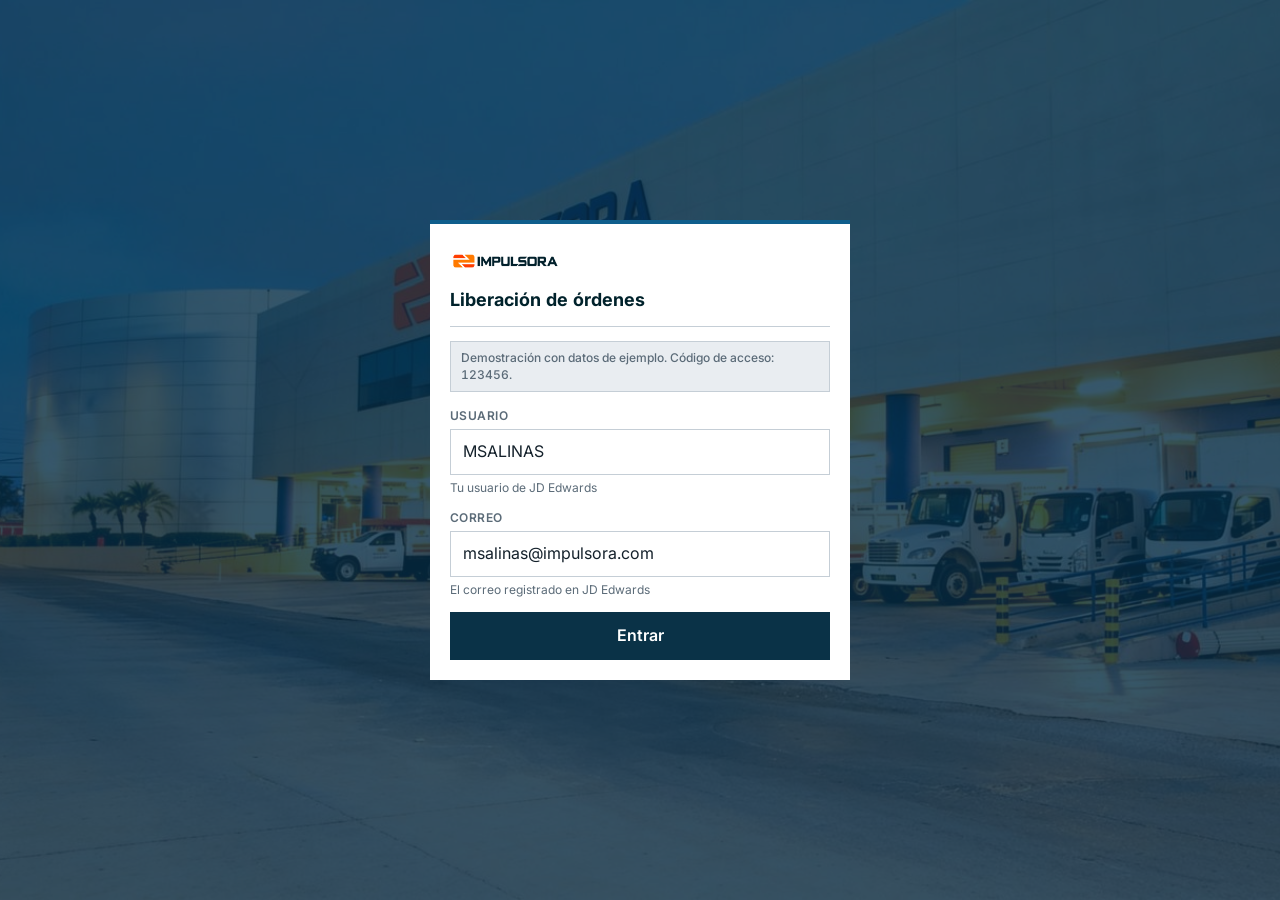
<file: index.html>
<!DOCTYPE html>
<html lang="es">
<head>
<meta charset="UTF-8">
<meta name="viewport" content="width=device-width, initial-scale=1.0, viewport-fit=cover">
<meta name="robots" content="noindex, nofollow">
<meta name="theme-color" content="#0A3247">
<title>Liberaciones · Impulsora · Demostración</title>
<link rel="icon" type="image/png" href="favicon.png">
<link rel="preconnect" href="https://fonts.googleapis.com">
<link rel="preconnect" href="https://fonts.gstatic.com" crossorigin>
<link rel="stylesheet" href="https://fonts.googleapis.com/css2?family=Inter:wght@400;500;600;700&display=swap">
<style>
*, *::before, *::after { box-sizing: border-box; margin: 0; padding: 0; }

:root {
  --tinta:      #00222B;
  --marino:     #0A3247;
  --azul:       #0F5E8C;
  --azul-osc:   #0B4B70;

  --fondo:      #F3F5F7;
  --superficie: #FFFFFF;
  --etiqueta:   #E9EDF1;
  --linea:      #C5CED6;
  --texto:      #14212B;
  --tenue:      #5B6B78;

  --amarillo:   #FFE600;
  --verde:      #A9D18E;
  --rojo:       #D32020;

  --pie:        env(safe-area-inset-bottom, 0px);
}

html { -webkit-text-size-adjust: 100%; }

body {
  font-family: "Inter", system-ui, -apple-system, "Segoe UI", sans-serif;
  font-size: 15px;
  line-height: 1.35;
  color: var(--texto);
  background: var(--fondo);
  min-height: 100vh;
  min-height: 100dvh;
  font-variant-numeric: tabular-nums;
  -webkit-font-smoothing: antialiased;
}

[hidden] { display: none !important; }

input, select, textarea, button {
  font: inherit;
  color: inherit;
  border-radius: 0;
  -webkit-appearance: none;
  appearance: none;
}

/* ── Botones ── */
.btn {
  display: inline-flex;
  align-items: center;
  justify-content: center;
  min-height: 48px;
  padding: 0 18px;
  border: 1px solid transparent;
  font-size: 16px;
  font-weight: 600;
  cursor: pointer;
  -webkit-tap-highlight-color: transparent;
}
.btn:disabled { opacity: .45; cursor: default; }
.btn-bloque { width: 100%; }
.btn-primario   { background: var(--marino); color: #fff; }
.btn-primario:active:not(:disabled)   { background: var(--tinta); }
.btn-secundario { background: var(--superficie); color: var(--marino); border-color: var(--marino); }
.btn-secundario:active:not(:disabled) { background: var(--etiqueta); }
.btn-accion     { background: var(--azul); color: #fff; }
.btn-accion:active:not(:disabled)     { background: var(--azul-osc); }
.btn-rechazo    { background: var(--rojo); color: #fff; }

.enlace {
  background: none;
  border: none;
  padding: 6px 0;
  color: var(--azul);
  font-size: 14px;
  font-weight: 500;
  text-decoration: underline;
  text-underline-offset: 2px;
  cursor: pointer;
}

/* ── Campos ── */
.campo { display: block; margin-bottom: 14px; }
.campo > span {
  display: block;
  margin-bottom: 5px;
  font-size: 12px;
  font-weight: 600;
  letter-spacing: .04em;
  text-transform: uppercase;
  color: var(--tenue);
}
.campo input, .campo textarea {
  display: block;
  width: 100%;
  padding: 11px 12px;
  border: 1px solid var(--linea);
  background: var(--superficie);
  font-size: 16px;
  outline: none;
}
.campo textarea { resize: none; line-height: 1.4; }
.campo input:focus, .campo textarea:focus { border-color: var(--azul); box-shadow: inset 0 0 0 1px var(--azul); }
.campo small { display: block; margin-top: 5px; font-size: 12px; color: var(--tenue); }

/* ── Avisos ── */
.aviso { padding: 10px 12px; margin-bottom: 14px; font-size: 14px; font-weight: 500; }
.aviso-error { background: var(--rojo); color: #fff; }
.aviso-info  { background: var(--etiqueta); color: var(--texto); border-left: 3px solid var(--azul); }
.aviso-pagina { margin: 0; }

/* ── Acceso ── */
.acceso {
  position: relative;
  min-height: 100vh;
  min-height: 100dvh;
  display: flex;
  flex-direction: column;
  justify-content: flex-end;
  padding: 16px 16px calc(16px + var(--pie));
  background: var(--marino);
}
.acceso-foto {
  position: absolute;
  inset: 0;
  background: url("impulsora-store.jpg") 22% center / cover no-repeat;
}
.acceso-foto::after {
  content: "";
  position: absolute;
  inset: 0;
  background: rgba(6, 46, 70, .80);
}
.acceso-panel {
  position: relative;
  width: 100%;
  max-width: 420px;
  margin: 0 auto;
  padding: 24px 20px 20px;
  background: var(--superficie);
  border-top: 4px solid var(--azul);
}
.acceso-logo { display: block; height: 26px; width: auto; }
.acceso-titulo {
  margin: 14px 0 20px;
  padding-bottom: 14px;
  border-bottom: 1px solid var(--linea);
  font-size: 18px;
  font-weight: 700;
  color: var(--tinta);
}
.acceso-subtitulo { font-size: 16px; font-weight: 700; color: var(--tinta); }
.acceso-texto { margin: 6px 0 16px; font-size: 14px; color: var(--tenue); }
.acceso-enlaces { display: flex; justify-content: space-between; gap: 12px; margin-top: 12px; }

.codigo { position: relative; margin-bottom: 16px; }
.codigo input {
  position: absolute;
  inset: 0;
  width: 100%;
  height: 100%;
  border: none;
  background: transparent;
  color: transparent;
  caret-color: transparent;
  font-size: 16px;
  outline: none;
  z-index: 1;
}
.codigo-celdas { display: grid; grid-template-columns: repeat(6, 1fr); gap: 8px; }
.codigo-celdas span {
  display: flex;
  align-items: center;
  justify-content: center;
  height: 54px;
  border: 1px solid var(--linea);
  background: var(--superficie);
  font-size: 24px;
  font-weight: 600;
  color: var(--tinta);
}
.codigo-botones { display: grid; grid-template-columns: 1fr 2fr; gap: 10px; }
.codigo-celdas span.activa { border-color: var(--azul); box-shadow: inset 0 0 0 1px var(--azul); }

/* ── Barra superior ── */
.barra {
  display: flex;
  align-items: center;
  justify-content: space-between;
  height: 52px;
  padding: 0 14px;
  padding-top: env(safe-area-inset-top, 0px);
  background: var(--superficie);
  border-bottom: 3px solid var(--azul);
  box-sizing: content-box;
}
.barra-logo { display: block; height: 22px; width: auto; }
.barra-usuario { display: flex; align-items: center; gap: 12px; font-size: 13px; font-weight: 600; color: var(--tinta); }
.barra-usuario .enlace { font-size: 13px; }

/* ── Búsqueda ── */
.busqueda { background: var(--marino); color: #fff; padding: 28px 14px 30px; }
.busqueda h1 { font-size: 22px; font-weight: 700; letter-spacing: -.01em; }
.busqueda p { margin: 6px 0 18px; font-size: 14px; color: rgba(255,255,255,.75); }
.busqueda.compacta { padding: 10px 14px; }
.busqueda.compacta h1, .busqueda.compacta p { display: none; }

.busqueda-fila { display: flex; background: var(--superficie); }
.selector { position: relative; flex: 0 0 76px; border-right: 1px solid var(--linea); }
.selector select {
  width: 100%;
  height: 48px;
  padding: 0 26px 0 14px;
  border: none;
  background: transparent;
  font-size: 16px;
  font-weight: 700;
  color: var(--tinta);
  outline: none;
}
.selector::after {
  content: "";
  position: absolute;
  right: 12px;
  top: 50%;
  width: 7px;
  height: 7px;
  margin-top: -6px;
  border-right: 2px solid var(--tinta);
  border-bottom: 2px solid var(--tinta);
  transform: rotate(45deg);
  pointer-events: none;
}
.busqueda-fila input {
  flex: 1 1 auto;
  min-width: 0;
  height: 48px;
  padding: 0 12px;
  border: none;
  background: transparent;
  font-size: 17px;
  font-weight: 600;
  color: var(--tinta);
  outline: none;
}
.busqueda-fila input::placeholder { color: #9AA7B2; font-weight: 400; }
.busqueda-fila .btn { flex: 0 0 auto; min-width: 92px; }

/* ── Orden ── */
#orden { padding-bottom: calc(96px + var(--pie)); }

.doc-titulo {
  display: flex;
  align-items: baseline;
  gap: 8px;
  padding: 16px 14px 12px;
}
.doc-etiqueta { font-size: 12px; font-weight: 600; letter-spacing: .06em; text-transform: uppercase; color: var(--tenue); }
.doc-numero { font-size: 22px; font-weight: 700; color: var(--tinta); }

.seccion {
  padding: 16px 14px 7px;
  font-size: 12px;
  font-weight: 700;
  letter-spacing: .06em;
  text-transform: uppercase;
  color: var(--tinta);
}
.seccion span { font-weight: 500; color: var(--tenue); letter-spacing: 0; text-transform: none; }

/* Tabla de etiqueta / valor */
.ficha {
  width: 100%;
  border-collapse: collapse;
  background: var(--superficie);
  border-top: 1px solid var(--linea);
  border-bottom: 1px solid var(--linea);
}
.ficha th, .ficha td {
  padding: 9px 12px;
  border-top: 1px solid var(--linea);
  text-align: left;
  vertical-align: top;
  font-size: 14px;
}
.ficha tr:first-child th, .ficha tr:first-child td { border-top: none; }
.ficha th {
  width: 42%;
  background: var(--etiqueta);
  border-right: 1px solid var(--linea);
  font-size: 13px;
  font-weight: 500;
  color: var(--tenue);
}
.ficha td { font-weight: 600; color: var(--texto); }
.ficha td .sub { display: block; font-weight: 400; color: var(--texto); }
.ficha td .par { display: flex; justify-content: space-between; gap: 10px; }
.ficha td .par .desc { font-weight: 400; }
.ficha td .vacio { font-weight: 400; color: var(--tenue); }

.ficha-utilidad { margin-top: 12px; }
.ficha-utilidad th {
  vertical-align: middle;
  font-size: 13px;
  font-weight: 700;
  letter-spacing: .06em;
  text-transform: uppercase;
  color: var(--tinta);
}
.celda-utilidad {
  background: var(--amarillo);
  text-align: right !important;
  font-size: 26px !important;
  font-weight: 700 !important;
  color: #000 !important;
  padding: 10px 14px !important;
}

.ficha-compacta { margin: 0 0 16px; border: 1px solid var(--linea); }
.ficha-compacta .celda-utilidad { font-size: 18px !important; padding: 8px 12px !important; }

/* Detalle de la orden */
.detalle {
  width: 100%;
  border-collapse: collapse;
  table-layout: fixed;
  background: var(--superficie);
  border-bottom: 1px solid var(--linea);
}
.detalle th {
  padding: 7px 8px;
  background: var(--marino);
  color: #fff;
  font-size: 11px;
  font-weight: 600;
  line-height: 1.2;
  text-align: left;
  vertical-align: bottom;
  border-right: 1px solid rgba(255,255,255,.22);
}
.detalle th:last-child { border-right: none; }
.detalle th.num, .detalle td.num { text-align: right; }
.detalle .col-art { width: auto; }
.detalle th:nth-child(2) { width: 56px; }
.detalle th:nth-child(3), .detalle th:nth-child(4) { width: 78px; }
.detalle th:nth-child(5) { width: 70px; }

.detalle td {
  padding: 10px 7px;
  border-top: 1px solid var(--linea);
  border-right: 1px solid var(--linea);
  font-size: 13.5px;
  color: #000;
  vertical-align: middle;
}
.detalle td:last-child { border-right: none; }
.partida { cursor: pointer; -webkit-tap-highlight-color: transparent; }
.partida .art { display: flex; align-items: center; gap: 7px; }
.partida .flecha {
  flex: 0 0 auto;
  width: 6px;
  height: 6px;
  margin-left: 2px;
  border-right: 2px solid var(--tenue);
  border-bottom: 2px solid var(--tenue);
  transform: rotate(-45deg);
}
.partida.abierta .flecha { transform: rotate(45deg); margin-top: -3px; }
.partida .sku { font-weight: 700; font-size: 14px; overflow-wrap: anywhere; }
.partida .unidad { display: block; font-size: 11px; font-weight: 400; color: var(--tenue); }
.partida.abierta td { background: #F6F8FA; }

.dif { font-weight: 700; }
.detalle td.dif-neg { background: var(--rojo); color: #fff; }
.detalle td.dif-pos { background: var(--verde); color: #000; }

.partida-detalle td { padding: 0; background: #F6F8FA; border-top: none; }
.partida-detalle dl { padding: 2px 12px 12px 27px; }
.partida-detalle .renglon {
  display: flex;
  justify-content: space-between;
  gap: 12px;
  padding: 7px 0;
  border-top: 1px solid var(--linea);
  font-size: 13.5px;
}
.partida-detalle dt { flex: 0 0 auto; color: var(--tenue); font-weight: 500; }
.partida-detalle dd { text-align: right; font-weight: 600; color: #000; }
.partida-detalle .renglon.bloque { display: block; }
.partida-detalle .renglon.bloque dd { text-align: left; margin-top: 3px; }
.partida-detalle .promo { display: block; font-weight: 600; }
.partida-detalle .promo + .promo { margin-top: 6px; }
.partida-detalle .promo small { display: block; font-size: 12px; font-weight: 400; color: var(--tenue); }
.partida-detalle .vacio { font-weight: 400; color: var(--tenue); }

.nota-pie { padding: 10px 14px 0; font-size: 12px; color: var(--tenue); }

/* ── Acciones fijas ── */
.acciones {
  position: fixed;
  left: 0;
  right: 0;
  bottom: 0;
  display: grid;
  grid-template-columns: 1fr 1fr;
  gap: 10px;
  padding: 10px 14px calc(10px + var(--pie));
  background: var(--superficie);
  border-top: 1px solid var(--linea);
  z-index: 10;
}

/* ── Hojas de confirmación ── */
.velo {
  position: fixed;
  inset: 0;
  display: flex;
  align-items: flex-end;
  background: rgba(0, 22, 30, .6);
  z-index: 50;
}
.hoja {
  width: 100%;
  max-height: 92dvh;
  overflow-y: auto;
  padding: 20px 16px calc(16px + var(--pie));
  background: var(--superficie);
  border-top: 4px solid var(--azul);
}
#hojaRechazar { border-top-color: var(--rojo); }
.hoja h3 { font-size: 18px; font-weight: 700; color: var(--tinta); }
.hoja p { margin: 8px 0 16px; font-size: 14px; color: var(--tenue); }
.hoja-botones { display: grid; grid-template-columns: 1fr 1fr; gap: 10px; }

/* ── Resultado ── */
#resultado { padding-bottom: calc(24px + var(--pie)); }
.resultado-estado {
  padding: 18px 14px;
  font-size: 18px;
  font-weight: 700;
  letter-spacing: .02em;
}
.resultado-estado small { display: block; margin-top: 3px; font-size: 13px; font-weight: 500; letter-spacing: 0; }
.resultado-estado.liberada  { background: var(--verde); color: #000; }
.resultado-estado.rechazada { background: var(--rojo); color: #fff; }
.resultado-accion { padding: 18px 14px 0; }

@media (min-width: 640px) {
  .acceso { justify-content: center; }
  #vistaApp { max-width: 560px; margin: 0 auto; background: var(--fondo); }
  .acciones, .velo { max-width: 560px; margin: 0 auto; }
}

.demo-nota { padding: 7px 14px; background: var(--etiqueta); border-bottom: 1px solid var(--linea); font-size: 12px; font-weight: 500; color: var(--tenue); }
.acceso-panel .demo-nota { margin: -6px 0 16px; border: 1px solid var(--linea); padding: 8px 10px; }
</style>
</head>
<body>
<!-- ── Acceso ─────────────────────────────────────────────── -->
<div id="vistaAcceso" class="acceso" hidden>
  <div class="acceso-foto" aria-hidden="true"></div>

  <div class="acceso-panel">
    <img class="acceso-logo" src="logo.png" alt="Impulsora" />
    <div class="acceso-titulo">Liberación de órdenes</div>

    <form id="pasoUsuario" novalidate>
      <label class="campo">
        <span>Usuario</span>
        <input id="usuario" type="text" autocomplete="username" autocapitalize="characters" autocorrect="off" spellcheck="false" />
        <small>Tu usuario de JD Edwards</small>
      </label>
      <label class="campo">
        <span>Correo</span>
        <input id="correo" type="email" autocomplete="email" autocapitalize="none" autocorrect="off" spellcheck="false" />
        <small>El correo registrado en JD Edwards</small>
      </label>
      <div class="aviso aviso-error" id="errorUsuario" hidden></div>
      <button class="btn btn-primario btn-bloque" id="btnEntrar" type="submit">Entrar</button>
    </form>

    <form id="pasoCodigo" novalidate hidden>
      <div class="acceso-subtitulo">Código de acceso</div>
      <p class="acceso-texto">Escribe el código de 6 dígitos que muestra tu app de autenticación.</p>

      <div class="codigo">
        <input id="codigo" type="text" inputmode="numeric" pattern="[0-9]*"
               autocomplete="one-time-code" aria-label="Código de 6 dígitos" />
        <div class="codigo-celdas" aria-hidden="true">
          <span></span><span></span><span></span><span></span><span></span><span></span>
        </div>
      </div>

      <div class="aviso aviso-error" id="errorCodigo" hidden></div>
      <div class="aviso aviso-info" id="notaCodigo" hidden></div>
      <div class="codigo-botones">
        <button class="btn btn-secundario" id="btnPegar" type="button">Pegar</button>
        <button class="btn btn-primario" id="btnVerificar" type="submit">Verificar</button>
      </div>

      <div class="acceso-enlaces">
        <button type="button" class="enlace" id="btnVolver">Volver</button>
        <button type="button" class="enlace" id="btnConfigurar">¿Primera vez? Configurar mi app</button>
      </div>
    </form>
  </div>
</div>

<!-- ── Aplicación ─────────────────────────────────────────── -->
<div id="vistaApp" hidden>
  <header class="barra">
    <img class="barra-logo" src="logo.png" alt="Impulsora" />
    <div class="barra-usuario">
      <span id="usuarioActivo"></span>
      <button type="button" class="enlace" id="btnSalir">Salir</button>
    </div>
  </header>

  <section class="busqueda" id="busqueda">
    <h1>Liberación de órdenes</h1>
    <p>Escribe el número de documento para revisarlo.</p>
    <form class="busqueda-fila" id="formBusqueda" novalidate>
      <div class="selector">
        <select id="tipoDoc" aria-label="Tipo de documento">
          <option value="SQ" selected>SQ</option>
          <option value=""></option>
        </select>
      </div>
      <input id="numDoc" type="text" inputmode="numeric" pattern="[0-9]*" autocomplete="off"
             placeholder="Número" aria-label="Número de documento" />
      <button class="btn btn-accion" id="btnBuscar" type="submit">Buscar</button>
    </form>
  </section>

  <div class="aviso aviso-error aviso-pagina" id="errorBusqueda" hidden></div>

  <main id="orden" hidden>
    <div class="doc-titulo">
      <span class="doc-etiqueta">Orden</span>
      <span class="doc-numero" id="docNumero"></span>
    </div>

    <table class="ficha" id="encabezado"></table>

    <table class="ficha ficha-utilidad">
      <tr>
        <th>Utilidad</th>
        <td class="celda-utilidad" id="utilidad"></td>
      </tr>
    </table>

    <h2 class="seccion">Detalle de la orden <span id="numPartidas"></span></h2>
    <table class="detalle">
      <thead>
        <tr>
          <th class="col-art">Artículo</th>
          <th class="num">Cant.</th>
          <th class="num">PU Máx.<br>Aut.</th>
          <th class="num">PU<br>Orden</th>
          <th class="num">Dif.</th>
        </tr>
      </thead>
      <tbody id="partidas"></tbody>
    </table>
    <p class="nota-pie">Toca un artículo para ver descripción, costo y promociones.</p>
  </main>

  <main id="resultado" hidden>
    <div class="resultado-estado" id="resultadoEstado"></div>
    <table class="ficha" id="resultadoFicha"></table>
    <div class="resultado-accion">
      <button type="button" class="btn btn-primario btn-bloque" id="btnOtra">Buscar otra orden</button>
    </div>
  </main>

  <div class="acciones" id="acciones" hidden>
    <button type="button" class="btn btn-secundario" id="btnRechazar">Rechazar</button>
    <button type="button" class="btn btn-primario" id="btnLiberar">Liberar</button>
  </div>
</div>

<!-- ── Confirmaciones ─────────────────────────────────────── -->
<div class="velo" id="velo" hidden>
  <div class="hoja" id="hojaLiberar" role="dialog" aria-modal="true" aria-labelledby="tituloLiberar" hidden>
    <h3 id="tituloLiberar"></h3>
    <p id="textoLiberar"></p>
    <table class="ficha ficha-compacta" id="resumenLiberar"></table>
    <div class="aviso aviso-error" id="errorLiberar" hidden></div>
    <div class="hoja-botones">
      <button type="button" class="btn btn-secundario" data-cerrar>Cancelar</button>
      <button type="button" class="btn btn-primario" id="btnConfirmarLiberar">Sí, liberar</button>
    </div>
  </div>

  <div class="hoja" id="hojaRechazar" role="dialog" aria-modal="true" aria-labelledby="tituloRechazar" hidden>
    <h3 id="tituloRechazar"></h3>
    <p id="textoRechazar"></p>
    <label class="campo">
      <span>Observación</span>
      <textarea id="observacion" rows="4" maxlength="500" placeholder="Motivo del rechazo"></textarea>
      <small><span id="cuentaObservacion">0</span> / 500 · se incluye en el correo al originador</small>
    </label>
    <div class="aviso aviso-error" id="errorRechazar" hidden></div>
    <div class="hoja-botones">
      <button type="button" class="btn btn-secundario" data-cerrar>Cancelar</button>
      <button type="button" class="btn btn-rechazo" id="btnConfirmarRechazar" disabled>Sí, rechazar</button>
    </div>
  </div>
</div>
<script>
(function simulacion(responder, demo) {
  const fetchReal = window.fetch.bind(window);
  window.fetch = async (ruta, opciones = {}) => {
    const url = new URL(ruta, location.href);
    const inicio = url.pathname.indexOf("/api/");
    if (inicio < 0) return fetchReal(ruta, opciones);

    let cuerpo = {};
    try { cuerpo = (opciones.body && JSON.parse(opciones.body)) || {}; } catch { /* cuerpo vacío */ }
    const token = (opciones.headers || {})["X-Session-Token"];
    const [estado, respuesta] = responder(`${opciones.method || "GET"} ${url.pathname.slice(inicio)}`, cuerpo, token);
    await new Promise((listo) => setTimeout(listo, 350));
    return new Response(JSON.stringify(respuesta), { status: estado, headers: { "content-type": "application/json" } });
  };

  const nota = (texto) => {
    const el = document.createElement("div");
    el.className = "demo-nota";
    el.textContent = texto;
    return el;
  };
  document.querySelector(".acceso-titulo").after(
    nota(`Demostración con datos de ejemplo. Código de acceso: ${demo.codigo}.`),
  );
  document.querySelector(".barra").after(
    nota(`Demostración · datos de ejemplo · orden de prueba ${demo.orden}`),
  );
  document.getElementById("usuario").value = demo.usuario;
  document.getElementById("correo").value = demo.correo;
})(
  (function crearApi({ USUARIOS, CODIGO_VALIDO, ORDENES, COPIA }) {
  const pendientes = new Map();
  const sesiones = new Map();
  let consecutivo = 0;
  const ficha = (prefijo) => `${prefijo}-${++consecutivo}-${Math.random().toString(36).slice(2, 10)}`;

  const vencido = { pendingExpired: true, error: "El tiempo para escribir el código terminó. Vuelve a entrar." };

  function publico(orden) {
    const { originadorCorreo: _correo, ...resto } = orden;
    return resto;
  }

  function cierre(orden, usuario) {
    return {
      ok: true,
      usuario: usuario.usuario,
      fecha: new Date().toISOString(),
      correo: { enviado: true, para: orden.originadorCorreo, copia: COPIA },
    };
  }

  return function responder(ruta, cuerpo, token) {
    if (ruta === "POST /api/validausuario") {
      const usuario = USUARIOS[String(cuerpo.usuario || "").trim().toUpperCase()];
      if (!usuario) return [200, { valid: false, error: "Usuario no válido en JD Edwards" }];
      if (usuario.correo !== String(cuerpo.correo || "").trim().toLowerCase()) {
        return [200, { valid: false, error: "El correo no coincide con el registrado en JD Edwards para este usuario." }];
      }
      const pendingToken = ficha("pendiente");
      pendientes.set(pendingToken, usuario);
      return [200, { valid: false, mfaRequired: true, pendingToken, user: usuario }];
    }

    if (ruta === "POST /api/mfa/configurar") {
      const usuario = pendientes.get(cuerpo.pendingToken);
      if (!usuario) return [401, { sent: false, ...vencido }];
      return [200, { sent: true, sentTo: usuario.correo }];
    }

    if (ruta === "POST /api/mfa/verify") {
      const usuario = pendientes.get(cuerpo.pendingToken);
      if (!usuario) return [401, { valid: false, ...vencido }];
      if (cuerpo.code !== CODIGO_VALIDO) return [200, { valid: false, error: "Código incorrecto. Revisa la app e inténtalo de nuevo." }];
      const nuevo = ficha("sesion");
      sesiones.set(nuevo, usuario);
      return [200, { valid: true, token: nuevo, user: usuario }];
    }

    const usuario = sesiones.get(token);
    if (!usuario) return [401, { sessionExpired: true, error: "Tu sesión expiró o no es válida. Vuelve a iniciar sesión." }];

    if (ruta === "GET /api/session") return [200, { valid: true, user: usuario }];

    const orden = ORDENES[`${cuerpo.tipo || ""} ${cuerpo.orden}`.trim()];
    if (ruta === "POST /api/orden") {
      return [200, orden ? { encontrada: true, orden: publico(orden) } : { encontrada: false }];
    }
    if (ruta === "POST /api/liberar") {
      return orden ? [200, cierre(orden, usuario)] : [404, { ok: false, error: "No se encontró la orden." }];
    }
    if (ruta === "POST /api/rechazar") {
      if (!orden) return [404, { ok: false, error: "No se encontró la orden." }];
      if (!String(cuerpo.observacion || "").trim()) return [400, { ok: false, error: "Escribe la observación del rechazo." }];
      return [200, cierre(orden, usuario)];
    }
    return [404, { error: `Ruta no encontrada: ${ruta}` }];
  };
})({"CODIGO_VALIDO":"123456","COPIA":"laura@impulsora.com","ORDENES":{"SQ 5024098":{"tipo":"SQ","numero":5024098,"cliente":{"numero":"222111","nombre":"CLIENTE CONTADO MOSTRADOR","tipo":"MOS"},"condiciones":{"codigo":"CDO","descripcion":"Contado","valor":0},"descuento":{"codigo":"CDO","descripcion":"Contado","valor":0},"sucursal":"1080","zona":"999","in":"NO","fecha":"2026-11-12","originador":"SMUGRABI","originadorCorreo":"smugrabi@impulsora.com","ocCliente":"","utilidad":30.96,"partidas":[{"sku":"QO120","cantidad":24,"puMax":158.93,"puOrden":158.49,"moneda":"MXP","um":"PZ","descripcion":"ACEITE MOTOR 20W50 MULTIGRADO 946 ML","costo42":121.37,"promociones":[{"descripcion":"Promoción noviembre 3%","vigencia":"01/11/2026 al 30/11/2026"}],"diferencia":-0.2768514440319623},{"sku":"QO340","cantidad":2,"puMax":1573.01,"puOrden":2000,"moneda":"MXP","um":"PZ","descripcion":"ACEITE MOTOR DIESEL 15W40 CUBETA 19 L","costo42":1380.72,"promociones":[],"diferencia":27.144773396227617},{"sku":"FA2210","cantidad":12,"puMax":96.5,"puOrden":96.5,"moneda":"MXP","um":"PZ","descripcion":"FILTRO DE ACEITE SELLADO LINEA LIGERA","costo42":71.2,"promociones":[],"diferencia":0},{"sku":"BA4475","cantidad":4,"puMax":2315,"puOrden":2190,"moneda":"MXP","um":"PZ","descripcion":"BATERIA 12 V 550 CCA GRUPO 47","costo42":1842.66,"promociones":[{"descripcion":"Volumen 4+ piezas 5%","vigencia":"15/10/2026 al 31/12/2026"},{"descripcion":"Bonificación proveedor 2%","vigencia":"01/11/2026 al 30/11/2026"}],"diferencia":-5.399568034557236},{"sku":"LI0815","cantidad":1200,"puMax":12.4,"puOrden":13.1,"moneda":"MXP","um":"LT","descripcion":"ANTICONGELANTE CONCENTRADO VERDE A GRANEL","costo42":9.85,"promociones":[],"diferencia":5.645161290322575},{"sku":"BU9003","cantidad":36,"puMax":48.75,"puOrden":47.9,"moneda":"MXP","um":"PZ","descripcion":"BUJIA DE IRIDIO ROSCA 14 MM","costo42":33.1,"promociones":[],"diferencia":-1.7435897435897467}]}},"USUARIOS":{"MSALINAS":{"usuario":"MSALINAS","nombre":"Marco Salinas","rol":"ADMIN","correo":"msalinas@impulsora.com"}}}),
  {"usuario":"MSALINAS","correo":"msalinas@impulsora.com","codigo":"123456","orden":5024098}
);
</script>
<script>
/**
 * api.js — llamadas a la API propia (/api/*).
 *
 * El acceso es en dos pasos: /api/validausuario revisa usuario y correo, y
 * /api/mfa/verify revisa el código de 6 dígitos y devuelve el token de sesión
 * que exigen las demás rutas, en el encabezado X-Session-Token.
 */

const CLAVE_TOKEN = "libToken";
const CLAVE_USUARIO = "libUsuario";

// sessionStorage puede no estar disponible (navegación privada); la sesión vive
// entonces solo en memoria, hasta recargar la página.
const memoria = {};
const guardado = {
  leer(clave) {
    try { return sessionStorage.getItem(clave); } catch { return memoria[clave] ?? null; }
  },
  poner(clave, valor) {
    memoria[clave] = valor;
    try { sessionStorage.setItem(clave, valor); } catch { /* queda en memoria */ }
  },
  quitar(clave) {
    delete memoria[clave];
    try { sessionStorage.removeItem(clave); } catch { /* ya no está en memoria */ }
  },
};

const sesion = {
  token: () => guardado.leer(CLAVE_TOKEN) || "",
  usuario: () => {
    try { return JSON.parse(guardado.leer(CLAVE_USUARIO)) || null; } catch { return null; }
  },
  guardar(token, usuario) {
    guardado.poner(CLAVE_TOKEN, token);
    guardado.poner(CLAVE_USUARIO, JSON.stringify(usuario));
  },
  cerrar() {
    guardado.quitar(CLAVE_TOKEN);
    guardado.quitar(CLAVE_USUARIO);
  },
};

// Resuelve { ok, status, data }. Nunca lanza: los fallos de red llegan como data.error.
async function llamar(ruta, cuerpo, metodo = "POST") {
  let res;
  try {
    res = await fetch(ruta, {
      method: metodo,
      headers: { "Content-Type": "application/json", "X-Session-Token": sesion.token() },
      body: metodo === "GET" ? undefined : JSON.stringify(cuerpo || {}),
    });
  } catch {
    return { ok: false, status: 0, data: { error: "Sin conexión. Revisa tu red e inténtalo de nuevo." } };
  }
  const data = await res.json().catch(() => ({ error: `El servidor respondió HTTP ${res.status}` }));
  if (res.status === 401 && data.sessionExpired && typeof alExpirarSesion === "function") alExpirarSesion();
  return { ok: res.ok, status: res.status, data };
}

const api = {
  validarUsuario: (usuario, correo) => llamar("/api/validausuario", { usuario, correo }),
  configurarCodigo: (pendingToken) => llamar("/api/mfa/configurar", { pendingToken }),
  verificarCodigo: (pendingToken, code) => llamar("/api/mfa/verify", { pendingToken, code }),
  revisarSesion: () => llamar("/api/session", null, "GET"),
  buscarOrden: (tipo, orden) => llamar("/api/orden", { tipo, orden }),
  liberar: (tipo, orden) => llamar("/api/liberar", { tipo, orden }),
  rechazar: (tipo, orden, observacion) => llamar("/api/rechazar", { tipo, orden, observacion }),
};

</script>
<script>
const $ = (id) => document.getElementById(id);

const numero2 = new Intl.NumberFormat("es-MX", { minimumFractionDigits: 2, maximumFractionDigits: 2 });
const cantidad = new Intl.NumberFormat("es-MX", { maximumFractionDigits: 2 });
const porcentaje = (n) => `${numero2.format(n)}%`;

function esc(valor) {
  return String(valor ?? "")
    .replace(/&/g, "&amp;")
    .replace(/</g, "&lt;")
    .replace(/>/g, "&gt;")
    .replace(/"/g, "&quot;")
    .replace(/'/g, "&#39;");
}

// "2026-11-12" → "12/11/2026"
function fechaCorta(iso) {
  const m = /^(\d{4})-(\d{2})-(\d{2})/.exec(String(iso || ""));
  return m ? `${m[3]}/${m[2]}/${m[1]}` : String(iso || "");
}

function fechaHora(iso) {
  const d = new Date(iso);
  if (Number.isNaN(d.getTime())) return "";
  return d.toLocaleString("es-MX", {
    timeZone: "America/Monterrey",
    day: "2-digit", month: "2-digit", year: "numeric",
    hour: "2-digit", minute: "2-digit", hour12: false,
  });
}

function mostrar(el, texto) {
  el.textContent = texto;
  el.hidden = false;
}

function ocupado(boton, texto) {
  boton.dataset.texto = boton.dataset.texto || boton.textContent;
  boton.disabled = true;
  boton.textContent = texto;
}

function libre(boton) {
  boton.disabled = false;
  if (boton.dataset.texto) boton.textContent = boton.dataset.texto;
}

// ── Acceso ───────────────────────────────────────────────────────────────────

let tokenPendiente = "";
let usuarioPendiente = null;

function abrirAcceso() {
  $("vistaApp").hidden = true;
  $("vistaAcceso").hidden = false;
  cerrarHojas();
  irAPasoUsuario();
}

function irAPasoUsuario() {
  tokenPendiente = "";
  $("pasoCodigo").hidden = true;
  $("pasoUsuario").hidden = false;
  $("errorUsuario").hidden = true;
}

function irAPasoCodigo() {
  $("pasoUsuario").hidden = true;
  $("pasoCodigo").hidden = false;
  $("errorCodigo").hidden = true;
  $("notaCodigo").hidden = true;
  $("codigo").value = "";
  pintarCodigo();
  $("codigo").focus();
}

function pintarCodigo() {
  const valor = $("codigo").value;
  const enfocado = document.activeElement === $("codigo");
  document.querySelectorAll(".codigo-celdas span").forEach((celda, i) => {
    celda.textContent = valor[i] || "";
    celda.classList.toggle("activa", enfocado && i === Math.min(valor.length, 5));
  });
}

$("pasoUsuario").addEventListener("submit", async (e) => {
  e.preventDefault();
  $("errorUsuario").hidden = true;
  const usuario = $("usuario").value.trim();
  const correo = $("correo").value.trim();
  if (!usuario || !correo) return mostrar($("errorUsuario"), "Escribe tu usuario y tu correo.");

  ocupado($("btnEntrar"), "Validando…");
  const { data } = await api.validarUsuario(usuario, correo);
  libre($("btnEntrar"));

  if (!data.mfaRequired) return mostrar($("errorUsuario"), data.error || "No se pudo validar el usuario.");
  tokenPendiente = data.pendingToken;
  usuarioPendiente = data.user;
  irAPasoCodigo();
});

$("codigo").addEventListener("input", () => {
  $("codigo").value = $("codigo").value.replace(/\D/g, "").slice(0, 6);
  pintarCodigo();
});

// Código de 6 dígitos dentro de un texto copiado ("123456" o "123 456"), o "".
function codigoEn(texto) {
  const m = /(?:^|\D)(\d{3})\s?(\d{3})(?!\d)/.exec(String(texto || ""));
  return m ? m[1] + m[2] : "";
}

function ponerCodigo(texto) {
  const codigo = codigoEn(texto);
  if (!codigo) return mostrar($("errorCodigo"), "Lo que copiaste no es un código de 6 dígitos.");
  $("errorCodigo").hidden = true;
  $("codigo").value = codigo;
  pintarCodigo();
}

$("codigo").addEventListener("paste", (e) => {
  e.preventDefault();
  ponerCodigo(e.clipboardData ? e.clipboardData.getData("text") : "");
});

$("btnPegar").addEventListener("click", async () => {
  $("errorCodigo").hidden = true;
  let copiado;
  try {
    copiado = await navigator.clipboard.readText();
  } catch {
    return mostrar($("errorCodigo"), "No se pudo leer lo copiado. Mantén presionados los recuadros y elige Pegar.");
  }
  ponerCodigo(copiado);
});
$("codigo").addEventListener("focus", pintarCodigo);
$("codigo").addEventListener("blur", pintarCodigo);

$("pasoCodigo").addEventListener("submit", async (e) => {
  e.preventDefault();
  $("errorCodigo").hidden = true;
  const code = $("codigo").value;
  if (code.length !== 6) return mostrar($("errorCodigo"), "Escribe los 6 dígitos que muestra la app.");

  ocupado($("btnVerificar"), "Verificando…");
  const { data } = await api.verificarCodigo(tokenPendiente, code);
  libre($("btnVerificar"));

  if (data.valid) {
    sesion.guardar(data.token, data.user);
    return abrirApp();
  }
  if (data.pendingExpired) {
    irAPasoUsuario();
    return mostrar($("errorUsuario"), data.error || "Vuelve a entrar.");
  }
  $("codigo").value = "";
  pintarCodigo();
  mostrar($("errorCodigo"), data.error || "Código incorrecto.");
});

$("btnVolver").addEventListener("click", irAPasoUsuario);

$("btnConfigurar").addEventListener("click", async () => {
  $("errorCodigo").hidden = true;
  $("notaCodigo").hidden = true;
  $("btnConfigurar").disabled = true;
  const { data } = await api.configurarCodigo(tokenPendiente);
  $("btnConfigurar").disabled = false;

  if (data.sent) {
    return mostrar($("notaCodigo"), `Enviamos las instrucciones a ${data.sentTo}. Abre el correo en este celular y sigue los pasos.`);
  }
  if (data.pendingExpired) {
    irAPasoUsuario();
    return mostrar($("errorUsuario"), data.error || "Vuelve a entrar.");
  }
  mostrar($("errorCodigo"), data.error || "No se pudo enviar el correo.");
});

function alExpirarSesion() {
  sesion.cerrar();
  abrirAcceso();
  mostrar($("errorUsuario"), "Tu sesión terminó. Vuelve a entrar.");
}

// ── Búsqueda ─────────────────────────────────────────────────────────────────

let ordenActual = null;

function abrirApp() {
  const usuario = sesion.usuario();
  $("usuarioActivo").textContent = usuario ? usuario.usuario : "";
  $("vistaAcceso").hidden = true;
  $("vistaApp").hidden = false;
  reiniciarBusqueda();
}

function reiniciarBusqueda() {
  ordenActual = null;
  $("orden").hidden = true;
  $("resultado").hidden = true;
  $("acciones").hidden = true;
  $("errorBusqueda").hidden = true;
  $("busqueda").hidden = false;
  $("busqueda").classList.remove("compacta");
  $("numDoc").value = "";
}

function referencia(orden) {
  return [orden.tipo, orden.numero].filter(Boolean).join(" ");
}

$("numDoc").addEventListener("input", () => {
  $("numDoc").value = $("numDoc").value.replace(/\D/g, "").slice(0, 10);
});

$("formBusqueda").addEventListener("submit", async (e) => {
  e.preventDefault();
  $("errorBusqueda").hidden = true;
  const tipo = $("tipoDoc").value;
  const numero = $("numDoc").value.trim();
  if (!numero) return mostrar($("errorBusqueda"), "Escribe el número de documento.");

  $("numDoc").blur();
  ocupado($("btnBuscar"), "Buscando…");
  const { ok, data } = await api.buscarOrden(tipo, numero);
  libre($("btnBuscar"));

  if (!ok || !data.encontrada) {
    $("orden").hidden = true;
    $("acciones").hidden = true;
    ordenActual = null;
    const ref = [tipo, numero].filter(Boolean).join(" ");
    return mostrar($("errorBusqueda"), data.error || `No se encontró la orden ${ref}.`);
  }
  pintarOrden(data.orden);
});

// ── Orden ────────────────────────────────────────────────────────────────────

function fila(etiqueta, valorHtml) {
  return `<tr><th>${esc(etiqueta)}</th><td>${valorHtml}</td></tr>`;
}

function texto(valor) {
  const v = String(valor ?? "").trim();
  return v ? esc(v) : `<span class="vacio">—</span>`;
}

// Código y descripción a la izquierda, valor numérico a la derecha.
function claveDescripcion(clave, descripcion, valor) {
  return `<span class="par"><span>${esc(clave)} <span class="desc">${esc(descripcion)}</span></span><span>${esc(valor)}</span></span>`;
}

function pintarOrden(orden) {
  ordenActual = orden;
  $("docNumero").textContent = referencia(orden);

  $("encabezado").innerHTML = [
    fila("Cliente", `${esc(orden.cliente.numero)}<span class="sub">${esc(orden.cliente.nombre)}</span>`),
    fila("Tipo de cliente", texto(orden.cliente.tipo)),
    fila("Condiciones cliente", claveDescripcion(orden.condiciones.codigo, orden.condiciones.descripcion, orden.condiciones.valor)),
    fila("Descuento encabezado", claveDescripcion(orden.descuento.codigo, orden.descuento.descripcion, orden.descuento.valor)),
    fila("Sucursal venta", texto(orden.sucursal)),
    fila("Zona cliente", texto(orden.zona)),
    fila("** IN **", texto(orden.in)),
    fila("Fecha orden", texto(fechaCorta(orden.fecha))),
    fila("Originador", texto(orden.originador)),
    fila("OC cliente", texto(orden.ocCliente)),
  ].join("");

  $("utilidad").textContent = porcentaje(orden.utilidad);

  const n = orden.partidas.length;
  $("numPartidas").textContent = `· ${n} ${n === 1 ? "artículo" : "artículos"}`;
  $("partidas").innerHTML = orden.partidas.map(filaPartida).join("");

  $("busqueda").classList.add("compacta");
  $("resultado").hidden = true;
  $("orden").hidden = false;
  $("acciones").hidden = false;
  window.scrollTo(0, 0);
}

function filaPartida(p, i) {
  const clase = p.diferencia < 0 ? "dif-neg" : "dif-pos";
  const promos = (p.promociones || []).length
    ? p.promociones.map((pr) => `<span class="promo">${esc(pr.descripcion)}<small>${esc(pr.vigencia)}</small></span>`).join("")
    : `<span class="vacio">Sin promociones</span>`;

  return `
    <tr class="partida" data-i="${i}" tabindex="0" role="button" aria-expanded="false">
      <td>
        <span class="art"><span class="flecha"></span>
          <span><span class="sku">${esc(p.sku)}</span><span class="unidad">${esc(p.um)} · ${esc(p.moneda)}</span></span>
        </span>
      </td>
      <td class="num">${cantidad.format(p.cantidad)}</td>
      <td class="num">${numero2.format(p.puMax)}</td>
      <td class="num">${numero2.format(p.puOrden)}</td>
      <td class="num dif ${clase}">${porcentaje(p.diferencia)}</td>
    </tr>
    <tr class="partida-detalle" data-detalle="${i}" hidden>
      <td colspan="5">
        <dl>
          <div class="renglon bloque"><dt>Descripción</dt><dd>${texto(p.descripcion)}</dd></div>
          <div class="renglon"><dt>Costo 42</dt><dd>${numero2.format(p.costo42)} ${esc(p.moneda)}</dd></div>
          <div class="renglon bloque"><dt>Promociones</dt><dd>${promos}</dd></div>
        </dl>
      </td>
    </tr>`;
}

function alternarPartida(filaEl) {
  const detalle = document.querySelector(`[data-detalle="${filaEl.dataset.i}"]`);
  const abrir = detalle.hidden;
  detalle.hidden = !abrir;
  filaEl.classList.toggle("abierta", abrir);
  filaEl.setAttribute("aria-expanded", String(abrir));
}

$("partidas").addEventListener("click", (e) => {
  const filaEl = e.target.closest(".partida");
  if (filaEl) alternarPartida(filaEl);
});
$("partidas").addEventListener("keydown", (e) => {
  if (e.key !== "Enter" && e.key !== " ") return;
  const filaEl = e.target.closest(".partida");
  if (filaEl) { e.preventDefault(); alternarPartida(filaEl); }
});

// ── Liberar / rechazar ───────────────────────────────────────────────────────

function abrirHoja(id) {
  $("velo").hidden = false;
  $("hojaLiberar").hidden = id !== "hojaLiberar";
  $("hojaRechazar").hidden = id !== "hojaRechazar";
  document.body.style.overflow = "hidden";
}

function cerrarHojas() {
  $("velo").hidden = true;
  document.body.style.overflow = "";
}

$("velo").addEventListener("click", (e) => {
  if (e.target === $("velo") || e.target.closest("[data-cerrar]")) cerrarHojas();
});

$("btnLiberar").addEventListener("click", () => {
  const ref = referencia(ordenActual);
  $("tituloLiberar").textContent = `¿Liberar la orden ${ref}?`;
  $("textoLiberar").textContent = `¿Estás seguro? Se avisará por correo al originador (${ordenActual.originador}).`;
  $("resumenLiberar").innerHTML =
    fila("Cliente", `${esc(ordenActual.cliente.numero)}<span class="sub">${esc(ordenActual.cliente.nombre)}</span>`) +
    `<tr><th>Utilidad</th><td class="celda-utilidad">${esc(porcentaje(ordenActual.utilidad))}</td></tr>`;
  $("errorLiberar").hidden = true;
  abrirHoja("hojaLiberar");
});

$("btnRechazar").addEventListener("click", () => {
  const ref = referencia(ordenActual);
  $("tituloRechazar").textContent = `¿Rechazar la orden ${ref}?`;
  $("textoRechazar").textContent = `¿Estás seguro? Se avisará por correo al originador (${ordenActual.originador}).`;
  $("observacion").value = "";
  $("cuentaObservacion").textContent = "0";
  $("btnConfirmarRechazar").disabled = true;
  $("errorRechazar").hidden = true;
  abrirHoja("hojaRechazar");
});

$("observacion").addEventListener("input", () => {
  const valor = $("observacion").value;
  $("cuentaObservacion").textContent = String(valor.length);
  $("btnConfirmarRechazar").disabled = valor.trim().length === 0;
});

$("btnConfirmarLiberar").addEventListener("click", async () => {
  $("errorLiberar").hidden = true;
  ocupado($("btnConfirmarLiberar"), "Liberando…");
  const { ok, data } = await api.liberar(ordenActual.tipo, ordenActual.numero);
  libre($("btnConfirmarLiberar"));
  if (!ok || !data.ok) return mostrar($("errorLiberar"), data.error || "No se pudo liberar la orden.");
  pintarResultado("liberada", data);
});

$("btnConfirmarRechazar").addEventListener("click", async () => {
  $("errorRechazar").hidden = true;
  const observacion = $("observacion").value.trim();
  ocupado($("btnConfirmarRechazar"), "Rechazando…");
  const { ok, data } = await api.rechazar(ordenActual.tipo, ordenActual.numero, observacion);
  libre($("btnConfirmarRechazar"));
  if (!ok || !data.ok) return mostrar($("errorRechazar"), data.error || "No se pudo rechazar la orden.");
  pintarResultado("rechazada", { ...data, observacion });
});

// ── Resultado ────────────────────────────────────────────────────────────────

function pintarResultado(estado, data) {
  const orden = ordenActual;
  const ref = referencia(orden);
  const correo = data.correo || {};

  $("resultadoEstado").className = `resultado-estado ${estado}`;
  $("resultadoEstado").innerHTML =
    `${estado === "liberada" ? "Orden liberada" : "Orden rechazada"}<small>${esc(ref)}</small>`;

  const filas = [
    fila("Cliente", `${esc(orden.cliente.numero)}<span class="sub">${esc(orden.cliente.nombre)}</span>`),
    fila(estado === "liberada" ? "Liberó" : "Rechazó", texto(data.usuario)),
    fila("Fecha y hora", texto(fechaHora(data.fecha))),
  ];
  if (estado === "rechazada") filas.push(fila("Observación", `<span class="sub">${esc(data.observacion)}</span>`));
  filas.push(
    correo.enviado
      ? fila("Correo enviado a", `${texto(correo.para)}<span class="sub">Copia: ${texto(correo.copia)}</span>`)
      : fila("Correo", `<span class="sub">No se pudo enviar el aviso por correo.</span>`),
  );
  $("resultadoFicha").innerHTML = filas.join("");

  cerrarHojas();
  $("orden").hidden = true;
  $("acciones").hidden = true;
  $("busqueda").hidden = true;
  $("resultado").hidden = false;
  window.scrollTo(0, 0);
}

$("btnOtra").addEventListener("click", () => {
  reiniciarBusqueda();
  $("numDoc").focus();
});

$("btnSalir").addEventListener("click", () => {
  sesion.cerrar();
  abrirAcceso();
});

// ── Arranque ─────────────────────────────────────────────────────────────────

(async function iniciar() {
  if (!sesion.token()) return abrirAcceso();
  const { data } = await api.revisarSesion();
  if (data.valid) abrirApp();
  else if (!data.sessionExpired) { sesion.cerrar(); abrirAcceso(); }
})();

</script>
</body>
</html>
</file>
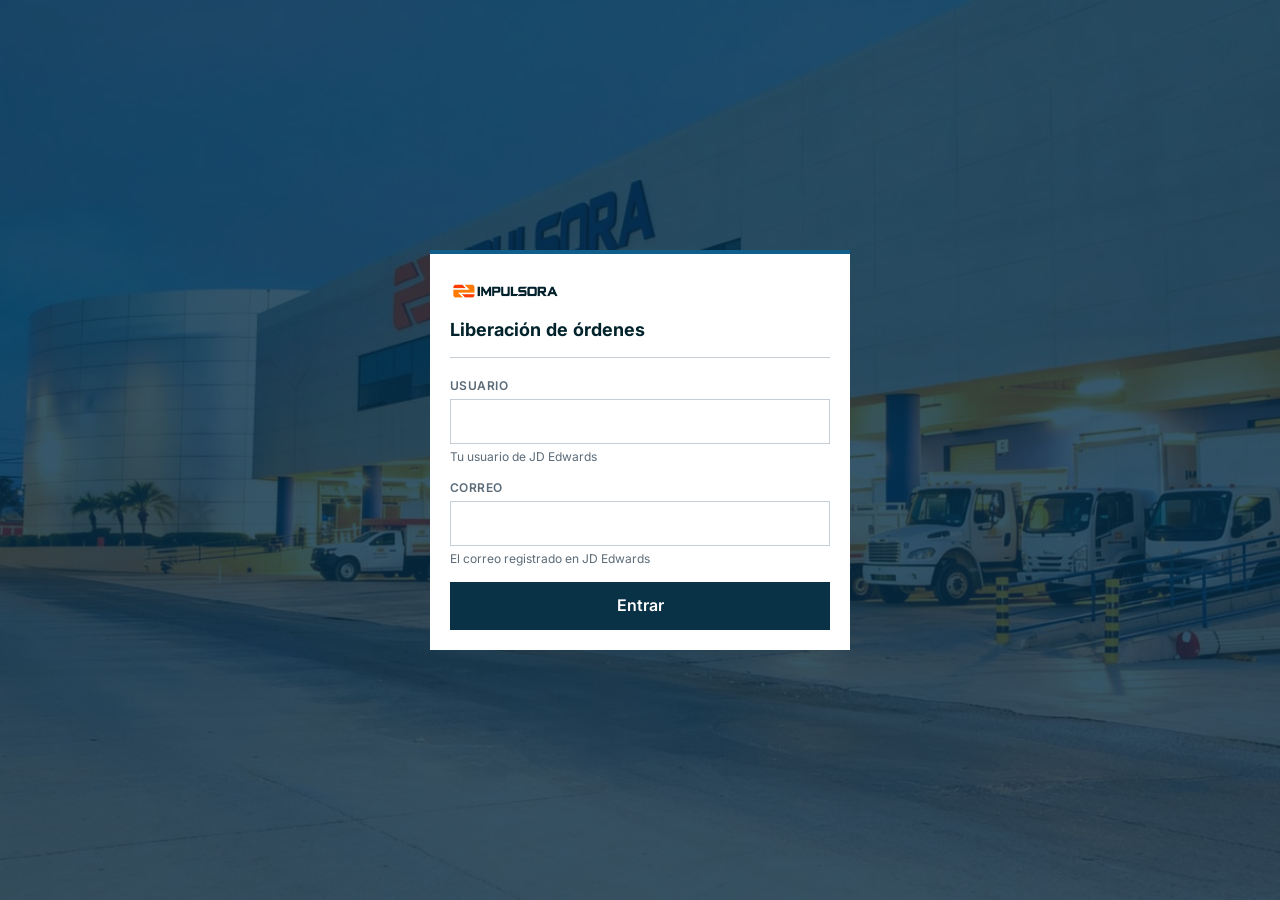
<file: frontend/index.html>
<!DOCTYPE html>
<html lang="es">
<head>
  <meta charset="UTF-8" />
  <meta name="viewport" content="width=device-width, initial-scale=1.0, viewport-fit=cover" />
  <meta name="theme-color" content="#0A3247" />
  <title>Liberaciones · Impulsora</title>
  <link rel="icon" type="image/png" href="favicon.png">
  <link rel="preconnect" href="https://fonts.googleapis.com">
  <link rel="preconnect" href="https://fonts.gstatic.com" crossorigin>
  <link href="https://fonts.googleapis.com/css2?family=Inter:wght@400;500;600;700&display=swap" rel="stylesheet">
  <link rel="stylesheet" href="styles.css">
</head>
<body>

<!-- ── Acceso ─────────────────────────────────────────────── -->
<div id="vistaAcceso" class="acceso" hidden>
  <div class="acceso-foto" aria-hidden="true"></div>

  <div class="acceso-panel">
    <img class="acceso-logo" src="logo.png" alt="Impulsora" />
    <div class="acceso-titulo">Liberación de órdenes</div>

    <form id="pasoUsuario" novalidate>
      <label class="campo">
        <span>Usuario</span>
        <input id="usuario" type="text" autocomplete="username" autocapitalize="characters" autocorrect="off" spellcheck="false" />
        <small>Tu usuario de JD Edwards</small>
      </label>
      <label class="campo">
        <span>Correo</span>
        <input id="correo" type="email" autocomplete="email" autocapitalize="none" autocorrect="off" spellcheck="false" />
        <small>El correo registrado en JD Edwards</small>
      </label>
      <div class="aviso aviso-error" id="errorUsuario" hidden></div>
      <button class="btn btn-primario btn-bloque" id="btnEntrar" type="submit">Entrar</button>
    </form>

    <form id="pasoCodigo" novalidate hidden>
      <div class="acceso-subtitulo">Código de acceso</div>
      <p class="acceso-texto">Escribe el código de 6 dígitos que muestra tu app de autenticación.</p>

      <div class="codigo">
        <input id="codigo" type="text" inputmode="numeric" pattern="[0-9]*"
               autocomplete="one-time-code" aria-label="Código de 6 dígitos" />
        <div class="codigo-celdas" aria-hidden="true">
          <span></span><span></span><span></span><span></span><span></span><span></span>
        </div>
      </div>

      <div class="aviso aviso-error" id="errorCodigo" hidden></div>
      <div class="aviso aviso-info" id="notaCodigo" hidden></div>
      <div class="codigo-botones">
        <button class="btn btn-secundario" id="btnPegar" type="button">Pegar</button>
        <button class="btn btn-primario" id="btnVerificar" type="submit">Verificar</button>
      </div>

      <div class="acceso-enlaces">
        <button type="button" class="enlace" id="btnVolver">Volver</button>
        <button type="button" class="enlace" id="btnConfigurar">¿Primera vez? Configurar mi app</button>
      </div>
    </form>
  </div>
</div>

<!-- ── Aplicación ─────────────────────────────────────────── -->
<div id="vistaApp" hidden>
  <header class="barra">
    <img class="barra-logo" src="logo.png" alt="Impulsora" />
    <div class="barra-usuario">
      <span id="usuarioActivo"></span>
      <button type="button" class="enlace" id="btnSalir">Salir</button>
    </div>
  </header>

  <section class="busqueda" id="busqueda">
    <h1>Liberación de órdenes</h1>
    <p>Escribe el número de documento para revisarlo.</p>
    <form class="busqueda-fila" id="formBusqueda" novalidate>
      <div class="selector">
        <select id="tipoDoc" aria-label="Tipo de documento">
          <option value="SQ" selected>SQ</option>
          <option value=""></option>
        </select>
      </div>
      <input id="numDoc" type="text" inputmode="numeric" pattern="[0-9]*" autocomplete="off"
             placeholder="Número" aria-label="Número de documento" />
      <button class="btn btn-accion" id="btnBuscar" type="submit">Buscar</button>
    </form>
  </section>

  <div class="aviso aviso-error aviso-pagina" id="errorBusqueda" hidden></div>

  <main id="orden" hidden>
    <div class="doc-titulo">
      <span class="doc-etiqueta">Orden</span>
      <span class="doc-numero" id="docNumero"></span>
    </div>

    <table class="ficha" id="encabezado"></table>

    <table class="ficha ficha-utilidad">
      <tr>
        <th>Utilidad</th>
        <td class="celda-utilidad" id="utilidad"></td>
      </tr>
    </table>

    <h2 class="seccion">Detalle de la orden <span id="numPartidas"></span></h2>
    <table class="detalle">
      <thead>
        <tr>
          <th class="col-art">Artículo</th>
          <th class="num">Cant.</th>
          <th class="num">PU Máx.<br>Aut.</th>
          <th class="num">PU<br>Orden</th>
          <th class="num">Dif.</th>
        </tr>
      </thead>
      <tbody id="partidas"></tbody>
    </table>
    <p class="nota-pie">Toca un artículo para ver descripción, costo y promociones.</p>
  </main>

  <main id="resultado" hidden>
    <div class="resultado-estado" id="resultadoEstado"></div>
    <table class="ficha" id="resultadoFicha"></table>
    <div class="resultado-accion">
      <button type="button" class="btn btn-primario btn-bloque" id="btnOtra">Buscar otra orden</button>
    </div>
  </main>

  <div class="acciones" id="acciones" hidden>
    <button type="button" class="btn btn-secundario" id="btnRechazar">Rechazar</button>
    <button type="button" class="btn btn-primario" id="btnLiberar">Liberar</button>
  </div>
</div>

<!-- ── Confirmaciones ─────────────────────────────────────── -->
<div class="velo" id="velo" hidden>
  <div class="hoja" id="hojaLiberar" role="dialog" aria-modal="true" aria-labelledby="tituloLiberar" hidden>
    <h3 id="tituloLiberar"></h3>
    <p id="textoLiberar"></p>
    <table class="ficha ficha-compacta" id="resumenLiberar"></table>
    <div class="aviso aviso-error" id="errorLiberar" hidden></div>
    <div class="hoja-botones">
      <button type="button" class="btn btn-secundario" data-cerrar>Cancelar</button>
      <button type="button" class="btn btn-primario" id="btnConfirmarLiberar">Sí, liberar</button>
    </div>
  </div>

  <div class="hoja" id="hojaRechazar" role="dialog" aria-modal="true" aria-labelledby="tituloRechazar" hidden>
    <h3 id="tituloRechazar"></h3>
    <p id="textoRechazar"></p>
    <label class="campo">
      <span>Observación</span>
      <textarea id="observacion" rows="4" maxlength="500" placeholder="Motivo del rechazo"></textarea>
      <small><span id="cuentaObservacion">0</span> / 500 · se incluye en el correo al originador</small>
    </label>
    <div class="aviso aviso-error" id="errorRechazar" hidden></div>
    <div class="hoja-botones">
      <button type="button" class="btn btn-secundario" data-cerrar>Cancelar</button>
      <button type="button" class="btn btn-rechazo" id="btnConfirmarRechazar" disabled>Sí, rechazar</button>
    </div>
  </div>
</div>

<script src="api.js"></script>
<script src="app.js"></script>
</body>
</html>
</file>
<file: frontend/styles.css>
*, *::before, *::after { box-sizing: border-box; margin: 0; padding: 0; }

:root {
  --tinta:      #00222B;
  --marino:     #0A3247;
  --azul:       #0F5E8C;
  --azul-osc:   #0B4B70;

  --fondo:      #F3F5F7;
  --superficie: #FFFFFF;
  --etiqueta:   #E9EDF1;
  --linea:      #C5CED6;
  --texto:      #14212B;
  --tenue:      #5B6B78;

  --amarillo:   #FFE600;
  --verde:      #A9D18E;
  --rojo:       #D32020;

  --pie:        env(safe-area-inset-bottom, 0px);
}

html { -webkit-text-size-adjust: 100%; }

body {
  font-family: "Inter", system-ui, -apple-system, "Segoe UI", sans-serif;
  font-size: 15px;
  line-height: 1.35;
  color: var(--texto);
  background: var(--fondo);
  min-height: 100vh;
  min-height: 100dvh;
  font-variant-numeric: tabular-nums;
  -webkit-font-smoothing: antialiased;
}

[hidden] { display: none !important; }

input, select, textarea, button {
  font: inherit;
  color: inherit;
  border-radius: 0;
  -webkit-appearance: none;
  appearance: none;
}

/* ── Botones ── */
.btn {
  display: inline-flex;
  align-items: center;
  justify-content: center;
  min-height: 48px;
  padding: 0 18px;
  border: 1px solid transparent;
  font-size: 16px;
  font-weight: 600;
  cursor: pointer;
  -webkit-tap-highlight-color: transparent;
}
.btn:disabled { opacity: .45; cursor: default; }
.btn-bloque { width: 100%; }
.btn-primario   { background: var(--marino); color: #fff; }
.btn-primario:active:not(:disabled)   { background: var(--tinta); }
.btn-secundario { background: var(--superficie); color: var(--marino); border-color: var(--marino); }
.btn-secundario:active:not(:disabled) { background: var(--etiqueta); }
.btn-accion     { background: var(--azul); color: #fff; }
.btn-accion:active:not(:disabled)     { background: var(--azul-osc); }
.btn-rechazo    { background: var(--rojo); color: #fff; }

.enlace {
  background: none;
  border: none;
  padding: 6px 0;
  color: var(--azul);
  font-size: 14px;
  font-weight: 500;
  text-decoration: underline;
  text-underline-offset: 2px;
  cursor: pointer;
}

/* ── Campos ── */
.campo { display: block; margin-bottom: 14px; }
.campo > span {
  display: block;
  margin-bottom: 5px;
  font-size: 12px;
  font-weight: 600;
  letter-spacing: .04em;
  text-transform: uppercase;
  color: var(--tenue);
}
.campo input, .campo textarea {
  display: block;
  width: 100%;
  padding: 11px 12px;
  border: 1px solid var(--linea);
  background: var(--superficie);
  font-size: 16px;
  outline: none;
}
.campo textarea { resize: none; line-height: 1.4; }
.campo input:focus, .campo textarea:focus { border-color: var(--azul); box-shadow: inset 0 0 0 1px var(--azul); }
.campo small { display: block; margin-top: 5px; font-size: 12px; color: var(--tenue); }

/* ── Avisos ── */
.aviso { padding: 10px 12px; margin-bottom: 14px; font-size: 14px; font-weight: 500; }
.aviso-error { background: var(--rojo); color: #fff; }
.aviso-info  { background: var(--etiqueta); color: var(--texto); border-left: 3px solid var(--azul); }
.aviso-pagina { margin: 0; }

/* ── Acceso ── */
.acceso {
  position: relative;
  min-height: 100vh;
  min-height: 100dvh;
  display: flex;
  flex-direction: column;
  justify-content: flex-end;
  padding: 16px 16px calc(16px + var(--pie));
  background: var(--marino);
}
.acceso-foto {
  position: absolute;
  inset: 0;
  background: url("impulsora-store.jpg") 22% center / cover no-repeat;
}
.acceso-foto::after {
  content: "";
  position: absolute;
  inset: 0;
  background: rgba(6, 46, 70, .80);
}
.acceso-panel {
  position: relative;
  width: 100%;
  max-width: 420px;
  margin: 0 auto;
  padding: 24px 20px 20px;
  background: var(--superficie);
  border-top: 4px solid var(--azul);
}
.acceso-logo { display: block; height: 26px; width: auto; }
.acceso-titulo {
  margin: 14px 0 20px;
  padding-bottom: 14px;
  border-bottom: 1px solid var(--linea);
  font-size: 18px;
  font-weight: 700;
  color: var(--tinta);
}
.acceso-subtitulo { font-size: 16px; font-weight: 700; color: var(--tinta); }
.acceso-texto { margin: 6px 0 16px; font-size: 14px; color: var(--tenue); }
.acceso-enlaces { display: flex; justify-content: space-between; gap: 12px; margin-top: 12px; }

.codigo { position: relative; margin-bottom: 16px; }
.codigo input {
  position: absolute;
  inset: 0;
  width: 100%;
  height: 100%;
  border: none;
  background: transparent;
  color: transparent;
  caret-color: transparent;
  font-size: 16px;
  outline: none;
  z-index: 1;
}
.codigo-celdas { display: grid; grid-template-columns: repeat(6, 1fr); gap: 8px; }
.codigo-celdas span {
  display: flex;
  align-items: center;
  justify-content: center;
  height: 54px;
  border: 1px solid var(--linea);
  background: var(--superficie);
  font-size: 24px;
  font-weight: 600;
  color: var(--tinta);
}
.codigo-botones { display: grid; grid-template-columns: 1fr 2fr; gap: 10px; }
.codigo-celdas span.activa { border-color: var(--azul); box-shadow: inset 0 0 0 1px var(--azul); }

/* ── Barra superior ── */
.barra {
  display: flex;
  align-items: center;
  justify-content: space-between;
  height: 52px;
  padding: 0 14px;
  padding-top: env(safe-area-inset-top, 0px);
  background: var(--superficie);
  border-bottom: 3px solid var(--azul);
  box-sizing: content-box;
}
.barra-logo { display: block; height: 22px; width: auto; }
.barra-usuario { display: flex; align-items: center; gap: 12px; font-size: 13px; font-weight: 600; color: var(--tinta); }
.barra-usuario .enlace { font-size: 13px; }

/* ── Búsqueda ── */
.busqueda { background: var(--marino); color: #fff; padding: 28px 14px 30px; }
.busqueda h1 { font-size: 22px; font-weight: 700; letter-spacing: -.01em; }
.busqueda p { margin: 6px 0 18px; font-size: 14px; color: rgba(255,255,255,.75); }
.busqueda.compacta { padding: 10px 14px; }
.busqueda.compacta h1, .busqueda.compacta p { display: none; }

.busqueda-fila { display: flex; background: var(--superficie); }
.selector { position: relative; flex: 0 0 76px; border-right: 1px solid var(--linea); }
.selector select {
  width: 100%;
  height: 48px;
  padding: 0 26px 0 14px;
  border: none;
  background: transparent;
  font-size: 16px;
  font-weight: 700;
  color: var(--tinta);
  outline: none;
}
.selector::after {
  content: "";
  position: absolute;
  right: 12px;
  top: 50%;
  width: 7px;
  height: 7px;
  margin-top: -6px;
  border-right: 2px solid var(--tinta);
  border-bottom: 2px solid var(--tinta);
  transform: rotate(45deg);
  pointer-events: none;
}
.busqueda-fila input {
  flex: 1 1 auto;
  min-width: 0;
  height: 48px;
  padding: 0 12px;
  border: none;
  background: transparent;
  font-size: 17px;
  font-weight: 600;
  color: var(--tinta);
  outline: none;
}
.busqueda-fila input::placeholder { color: #9AA7B2; font-weight: 400; }
.busqueda-fila .btn { flex: 0 0 auto; min-width: 92px; }

/* ── Orden ── */
#orden { padding-bottom: calc(96px + var(--pie)); }

.doc-titulo {
  display: flex;
  align-items: baseline;
  gap: 8px;
  padding: 16px 14px 12px;
}
.doc-etiqueta { font-size: 12px; font-weight: 600; letter-spacing: .06em; text-transform: uppercase; color: var(--tenue); }
.doc-numero { font-size: 22px; font-weight: 700; color: var(--tinta); }

.seccion {
  padding: 16px 14px 7px;
  font-size: 12px;
  font-weight: 700;
  letter-spacing: .06em;
  text-transform: uppercase;
  color: var(--tinta);
}
.seccion span { font-weight: 500; color: var(--tenue); letter-spacing: 0; text-transform: none; }

/* Tabla de etiqueta / valor */
.ficha {
  width: 100%;
  border-collapse: collapse;
  background: var(--superficie);
  border-top: 1px solid var(--linea);
  border-bottom: 1px solid var(--linea);
}
.ficha th, .ficha td {
  padding: 9px 12px;
  border-top: 1px solid var(--linea);
  text-align: left;
  vertical-align: top;
  font-size: 14px;
}
.ficha tr:first-child th, .ficha tr:first-child td { border-top: none; }
.ficha th {
  width: 42%;
  background: var(--etiqueta);
  border-right: 1px solid var(--linea);
  font-size: 13px;
  font-weight: 500;
  color: var(--tenue);
}
.ficha td { font-weight: 600; color: var(--texto); }
.ficha td .sub { display: block; font-weight: 400; color: var(--texto); }
.ficha td .par { display: flex; justify-content: space-between; gap: 10px; }
.ficha td .par .desc { font-weight: 400; }
.ficha td .vacio { font-weight: 400; color: var(--tenue); }

.ficha-utilidad { margin-top: 12px; }
.ficha-utilidad th {
  vertical-align: middle;
  font-size: 13px;
  font-weight: 700;
  letter-spacing: .06em;
  text-transform: uppercase;
  color: var(--tinta);
}
.celda-utilidad {
  background: var(--amarillo);
  text-align: right !important;
  font-size: 26px !important;
  font-weight: 700 !important;
  color: #000 !important;
  padding: 10px 14px !important;
}

.ficha-compacta { margin: 0 0 16px; border: 1px solid var(--linea); }
.ficha-compacta .celda-utilidad { font-size: 18px !important; padding: 8px 12px !important; }

/* Detalle de la orden */
.detalle {
  width: 100%;
  border-collapse: collapse;
  table-layout: fixed;
  background: var(--superficie);
  border-bottom: 1px solid var(--linea);
}
.detalle th {
  padding: 7px 8px;
  background: var(--marino);
  color: #fff;
  font-size: 11px;
  font-weight: 600;
  line-height: 1.2;
  text-align: left;
  vertical-align: bottom;
  border-right: 1px solid rgba(255,255,255,.22);
}
.detalle th:last-child { border-right: none; }
.detalle th.num, .detalle td.num { text-align: right; }
.detalle .col-art { width: auto; }
.detalle th:nth-child(2) { width: 56px; }
.detalle th:nth-child(3), .detalle th:nth-child(4) { width: 78px; }
.detalle th:nth-child(5) { width: 70px; }

.detalle td {
  padding: 10px 7px;
  border-top: 1px solid var(--linea);
  border-right: 1px solid var(--linea);
  font-size: 13.5px;
  color: #000;
  vertical-align: middle;
}
.detalle td:last-child { border-right: none; }
.partida { cursor: pointer; -webkit-tap-highlight-color: transparent; }
.partida .art { display: flex; align-items: center; gap: 7px; }
.partida .flecha {
  flex: 0 0 auto;
  width: 6px;
  height: 6px;
  margin-left: 2px;
  border-right: 2px solid var(--tenue);
  border-bottom: 2px solid var(--tenue);
  transform: rotate(-45deg);
}
.partida.abierta .flecha { transform: rotate(45deg); margin-top: -3px; }
.partida .sku { font-weight: 700; font-size: 14px; overflow-wrap: anywhere; }
.partida .unidad { display: block; font-size: 11px; font-weight: 400; color: var(--tenue); }
.partida.abierta td { background: #F6F8FA; }

.dif { font-weight: 700; }
.detalle td.dif-neg { background: var(--rojo); color: #fff; }
.detalle td.dif-pos { background: var(--verde); color: #000; }

.partida-detalle td { padding: 0; background: #F6F8FA; border-top: none; }
.partida-detalle dl { padding: 2px 12px 12px 27px; }
.partida-detalle .renglon {
  display: flex;
  justify-content: space-between;
  gap: 12px;
  padding: 7px 0;
  border-top: 1px solid var(--linea);
  font-size: 13.5px;
}
.partida-detalle dt { flex: 0 0 auto; color: var(--tenue); font-weight: 500; }
.partida-detalle dd { text-align: right; font-weight: 600; color: #000; }
.partida-detalle .renglon.bloque { display: block; }
.partida-detalle .renglon.bloque dd { text-align: left; margin-top: 3px; }
.partida-detalle .promo { display: block; font-weight: 600; }
.partida-detalle .promo + .promo { margin-top: 6px; }
.partida-detalle .promo small { display: block; font-size: 12px; font-weight: 400; color: var(--tenue); }
.partida-detalle .vacio { font-weight: 400; color: var(--tenue); }

.nota-pie { padding: 10px 14px 0; font-size: 12px; color: var(--tenue); }

/* ── Acciones fijas ── */
.acciones {
  position: fixed;
  left: 0;
  right: 0;
  bottom: 0;
  display: grid;
  grid-template-columns: 1fr 1fr;
  gap: 10px;
  padding: 10px 14px calc(10px + var(--pie));
  background: var(--superficie);
  border-top: 1px solid var(--linea);
  z-index: 10;
}

/* ── Hojas de confirmación ── */
.velo {
  position: fixed;
  inset: 0;
  display: flex;
  align-items: flex-end;
  background: rgba(0, 22, 30, .6);
  z-index: 50;
}
.hoja {
  width: 100%;
  max-height: 92dvh;
  overflow-y: auto;
  padding: 20px 16px calc(16px + var(--pie));
  background: var(--superficie);
  border-top: 4px solid var(--azul);
}
#hojaRechazar { border-top-color: var(--rojo); }
.hoja h3 { font-size: 18px; font-weight: 700; color: var(--tinta); }
.hoja p { margin: 8px 0 16px; font-size: 14px; color: var(--tenue); }
.hoja-botones { display: grid; grid-template-columns: 1fr 1fr; gap: 10px; }

/* ── Resultado ── */
#resultado { padding-bottom: calc(24px + var(--pie)); }
.resultado-estado {
  padding: 18px 14px;
  font-size: 18px;
  font-weight: 700;
  letter-spacing: .02em;
}
.resultado-estado small { display: block; margin-top: 3px; font-size: 13px; font-weight: 500; letter-spacing: 0; }
.resultado-estado.liberada  { background: var(--verde); color: #000; }
.resultado-estado.rechazada { background: var(--rojo); color: #fff; }
.resultado-accion { padding: 18px 14px 0; }

@media (min-width: 640px) {
  .acceso { justify-content: center; }
  #vistaApp { max-width: 560px; margin: 0 auto; background: var(--fondo); }
  .acciones, .velo { max-width: 560px; margin: 0 auto; }
}
</file>
